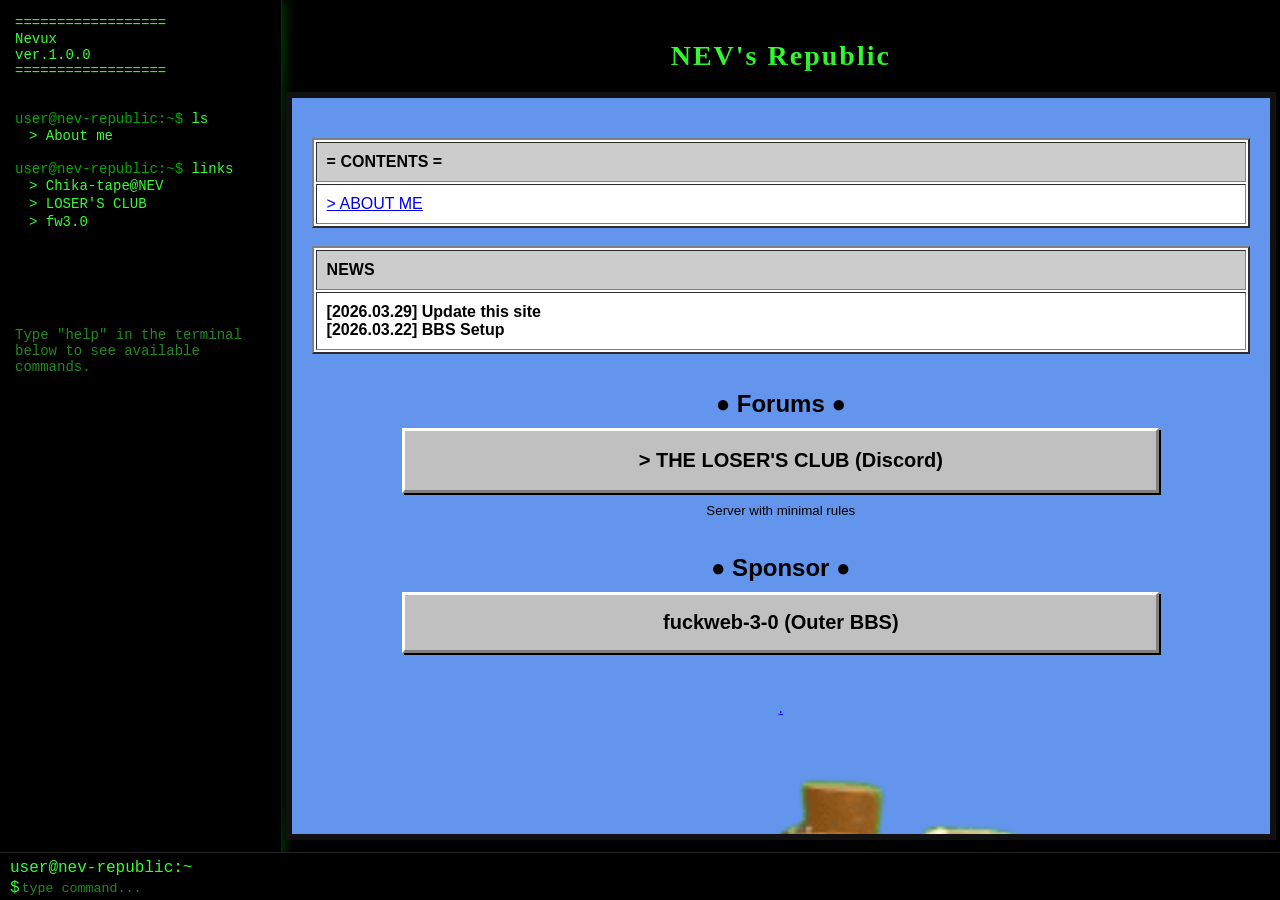
<file: index.html>
<!DOCTYPE html PUBLIC "-//W3C//DTD HTML 3.2//EN">
<html>
  <meta charset="UTF-8" />
  <meta name="viewport" content="width=device-width, initial-scale=1.0" />
  <head>
    <title>NEV's Republic</title>
    <link rel="icon" href="img/icon.png" type="image/x-icon" />
    <link rel="stylesheet" href="terminal.css" />
    <link rel="stylesheet" href="main.css" />

    <style>
      .content {
        background-color: cornflowerblue;
      }

      @media (max-width: 768px) {
        .banner-row {
          flex-direction: column;
          align-items: center;
        }
      }

      .banner-row {
        display: flex;
        gap: 20px;
        margin: 20px 0;
        justify-content: center;
      }

      .banner-box {
        width: 200px;
        text-align: center;
      }

      .banner {
        width: 200px;
        height: 40px;
        border: 2px solid #000;
        background: #222;
        display: block;

        position: relative;
        top: 0;
        left: 0;
        transition: all 0.05s linear;
      }

      .banner:hover {
        top: 1px;
        left: 1px;
      }

      .banner:active {
        top: 2px;
        left: 2px;
      }

      .banner img {
        width: 200px;
        height: 40px;
        display: block;
      }

      .banner-desc {
        font-size: 11px;
        color: #ccc;
        margin-top: 5px;
      }

      .retro-wrap {
        text-align: center;
        width: 100%;
      }

      .retro-button {
        display: block;
        width: 80%;
        margin: 10px auto;
        padding: 16px 0;
        font-size: 20px;
        font-weight: bold;
        text-decoration: none;
        color: black;
        background: #c0c0c0;
        border: 3px solid;
        border-color: #ffffff #808080 #808080 #ffffff;
        box-shadow: 2px 2px 0 #000;
        transition: all 0.05s ease;
        font-family: "MS PGothic", Arial, sans-serif;
      }

      .retro-button:hover {
        background: #dcdcdc;
      }

      .retro-button:active {
        border-color: #808080 #ffffff #ffffff #808080;
        box-shadow: 0 0 0 #000;
        transform: translate(2px, 2px);
      }

      .fire-container {
        position: relative;
        width: 100%;
      }

      .fire-spacer {
        width: 100%;
        display: block;
      }

      .fire-background {
        position: absolute;
        bottom: 0;
        left: 0;
        width: 100%;
        background-color: cornflowerblue;
      }

      .fire-gif {
        position: absolute;
        bottom: 0;
        left: 0;
        width: 100%;
      }

      .fire-text {
        position: absolute;
        width: 100%;
        text-align: center;
        bottom: 70%;
        font-size: 18px;
        font-weight: bold;
        color: red;
      }
    </style>
  </head>

  <body>
    <div class="mobile-header">
      =================================<br />
      Nevux ver.0.9.3-alpha<br />
      =================================
    </div>

    <div class="layout">
      <div class="sidebar">
        <div>
          ==================<br />
          Nevux <br />
          ver.1.0.0<br />
          ==================<br />
        </div>

        <br /><br />

        <div><span class="prompt">user@nev-republic:~$</span> ls</div>
        <div><a href="room_101.html">　> About me</a></div>

        <br />
        <div><span class="prompt">user@nev-republic:~$</span> links</div>
        <div>
          <a href="forum\index.php">　> Chika-tape@NEV</a>
          <br />
          <a href="https://discord.gg/QyPCNgbJ">　> LOSER'S CLUB</a>
          <br />
          <a href="http://fuckweb-3-0.duckdns.org/">　> fw3.0</a>
        </div>

        <br />
        <br />
        <br />
        <br />
        <br />

        <div id="terminal-guide">
          Type "help" in the terminal below to see available commands.
        </div>

        <div class="sidebar-footer">
          <div style="text-align: center">
            <small>2026 Released by nev</small><br />
            <small>- fw3.0 -</small>
          </div>
        </div>
      </div>

      <div class="main-area">
        <div class="main-inner">
          <div class="site-title">NEV's Republic</div>

          <div class="vhs-frame">
            <div class="vhs-content vhs-effect">
              <div class="content">
                <table
                  width="100%"
                  border="2"
                  cellpadding="10"
                  bgcolor="#FFFFFF"
                >
                  <tr bgcolor="#CCCCCC">
                    <td><b>= CONTENTS =</b></td>
                  </tr>
                  <tr>
                    <td>
                      <a href="about.html">> ABOUT ME</a>
                    </td>
                  </tr>
                </table>
                <br />
                <table
                  width="100%"
                  border="2"
                  cellpadding="10"
                  bgcolor="#FFFFFF"
                >
                  <tr bgcolor="#CCCCCC">
                    <td><b>NEWS</b></td>
                  </tr>
                  <tr>
                    <td>
                      <b>[2026.03.29] Update this site</b><br />
                      <b>[2026.03.22] BBS Setup</b>
                    </td>
                  </tr>
                </table>

                <br />
                <br />

                <div style="text-align: center">
                  <div style="text-align: center">
                    <font size="5">
                      <b>● Forums ●</b>
                    </font>
                  </div>

                  <!-- <a href="forum\index.php" class="retro-button">
                    　> 地下てーぷ＠NEV (my BBS)
                  </a>
                  <small>Anonymous message board, any topic is welcome</small> -->

                  <a href="https://discord.gg/QyPCNgbJ" class="retro-button">
                    　> THE LOSER'S CLUB (Discord)
                  </a>
                  <small>Server with minimal rules</small>
                </div>

                <br />
                <br />

                <div style="text-align: center">
                  <font size="5">
                    <b>● Sponsor ●</b>
                    <br />
                    <a
                      href="http://fuckweb-3-0.duckdns.org/"
                      class="retro-button"
                    >
                      fuckweb-3-0 (Outer BBS)
                    </a>
                  </font>
                </div>

                <br />
                <br />

                <div style="text-align: center">
                  <a href="ng\index.html"> . </a>
                </div>
              </div>

              <div class="fire-container">
                <img src="img/IMG_6013.png" class="fire-spacer" />
                <img src="img/IMG_6013.png" class="fire-background" />
                <div class="fire-text"></div>
                <img src="img/hellfire.gif" class="fire-gif" />
              </div>
            </div>
          </div>
        </div>
      </div>
    </div>

    <div class="terminal-footer">
      <div class="terminal-line">user@nev-republic:~</div>

      <div class="input-line">
        $
        <input
          type="text"
          class="terminal-input"
          id="cmd"
          placeholder="type command..."
        />
      </div>
    </div>

    <div class="mobile-footer">
      <span onclick="history.back()">[back]</span>
      <span onclick="location.href = 'index.html'">[home]</span>
      <span onclick="history.forward()">[next]</span>
    </div>

    <script src="terminal.js"></script>
  </body>
</html>
</file>
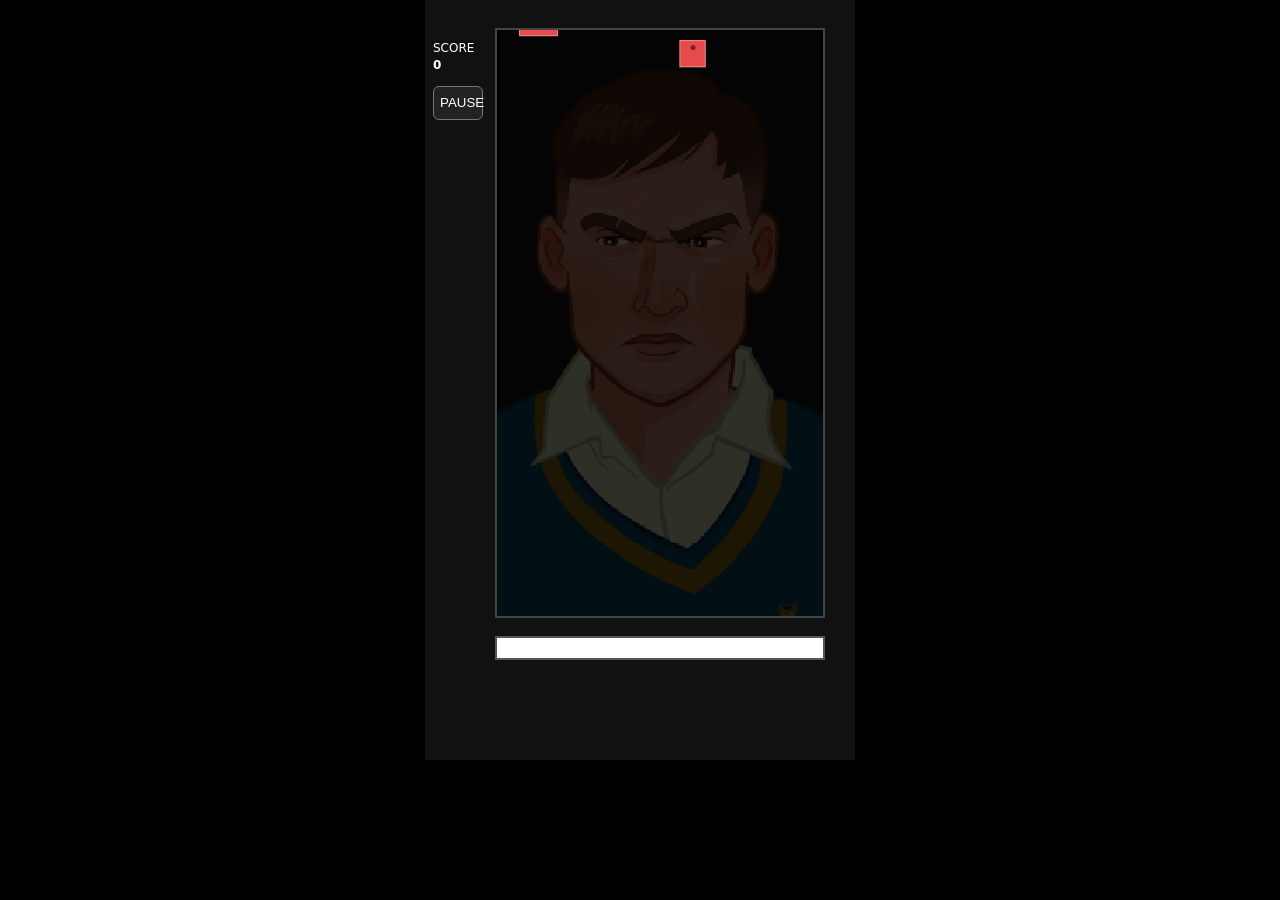
<file: ng/index.html>
<!doctype html>
<html lang="ja">
  <head>
    <meta charset="utf-8" />
    <meta
      name="viewport"
      content="width=device-width, initial-scale=1.0, user-scalable=no"
    />
    <title>Fuck Gary</title>
    <style>
      html,
      body {
        margin: 0;
        width: 100%;
        height: 100%;
        overflow: hidden;
        background: #000;
        font-family: system-ui, sans-serif;
        color: white;
        touch-action: none;
        user-select: none;
        -webkit-user-select: none;
        -webkit-user-drag: none;
      }

      #gameWrap {
        position: relative;
        width: 430px;
        height: 760px;
        margin: 0 auto;
        background: #111;
      }

      #hud {
        position: absolute;
        left: 8px;
        top: 40px;
        width: 54px;
        z-index: 5;
        font-size: 12px;
      }

      #score {
        margin-bottom: 12px;
        line-height: 1.4;
      }

      #pauseBtn {
        width: 50px;
        height: 34px;
        border: 1px solid #777;
        background: #222;
        color: white;
        border-radius: 6px;
      }

      #field {
        position: absolute;
        left: 70px;
        top: 28px;
        width: 330px;
        height: 590px;
        background: #151515;
        border: 2px solid #444;
        box-sizing: border-box;
        image-rendering: pixelated;
      }

      #hpBox {
        position: absolute;
        left: 70px;
        top: 636px;
        width: 330px;
        height: 24px;
        border: 2px solid #555;
        background: #222;
        box-sizing: border-box;
      }

      #hpBar {
        height: 100%;
        width: 100%;
        background: white;
      }

      #hint {
        position: absolute;
        left: 70px;
        top: 676px;
        width: 330px;
        font-size: 12px;
        color: #aaa;
        text-align: center;
      }

      #overlay {
        position: absolute;
        left: 0;
        top: 0;
        width: 100%;
        height: 100%;
        display: none;
        background: rgba(0, 0, 0, 0);
        z-index: 10;
        transition: background-color 1s ease;
      }

      #overlay.gameover {
        background: rgba(0, 0, 0, 0.7);
      }

      #overImg {
        position: absolute;
        left: 0;
        right: 0;
        bottom: 0;
        width: 100%;
        height: 90%;
        object-fit: contain;
        object-position: bottom;
        opacity: 0;
        filter: brightness(0.55);
        transition: opacity 1.2s ease 1.1s;
      }

      #overlay.gameover #overImg {
        opacity: 1;
      }

      #overlayText {
        position: absolute;
        top: 52%;
        left: 0;
        right: 0;
        text-align: center;
        color: #ff3030;
        font-size: 46px;
        font-weight: bold;
        letter-spacing: 2px;
        z-index: 2;
        opacity: 0;
        transition: opacity 0.9s ease 2.6s;
      }

      #overlay.gameover #overlayText {
        opacity: 0.8;
      }

      #restartBtn {
        position: absolute;
        top: 64%;
        left: 50%;
        transform: translateX(-50%);
        padding: 10px 32px;
        background: rgba(0, 0, 0, 0.139);
        color: #ff3030;
        font-family: system-ui, sans-serif;
        font-size: 18px;
        font-weight: bold;
        border: none;
        outline: none;
        box-shadow: none;
        -webkit-appearance: none;
        appearance: none;
        cursor: pointer;
        z-index: 2;
        opacity: 0;
        visibility: hidden;
        transition:
          opacity 0.9s ease 2.6s,
          visibility 0s linear 2.6s;
      }

      #restartBtn:hover {
        background: #ff3030;
        color: #fff;
      }

      #overlay.gameover #restartBtn {
        opacity: 1;
        visibility: visible;
      }

      #pauseOverlay {
        position: absolute;
        left: 0;
        top: 0;
        width: 100%;
        height: 100%;
        display: none;
        flex-direction: column;
        align-items: center;
        justify-content: center;
        gap: 14px;
        background: rgba(0, 0, 0, 0.55);
        z-index: 9;
      }

      #pauseOverlay.show {
        display: flex;
      }

      #pauseTitle {
        color: #fff;
        font-size: 38px;
        font-weight: bold;
        letter-spacing: 4px;
        margin-bottom: 14px;
      }

      .menuBtn {
        padding: 10px 36px;
        background: rgba(0, 0, 0, 0.35);
        color: #fff;
        font-family: system-ui, sans-serif;
        font-size: 16px;
        font-weight: bold;
        letter-spacing: 2px;
        border: 2px solid #fff;
        border-radius: 8px;
        cursor: pointer;
        outline: none;
        box-shadow: none;
        -webkit-appearance: none;
        appearance: none;
      }

      .menuBtn:hover {
        background: #fff;
        color: #000;
      }
    </style>
  </head>
  <body>
    <div id="gameWrap">
      <div id="hud">
        <div id="score">SCORE<br /><b>0</b></div>
        <button id="pauseBtn">PAUSE</button>
      </div>

      <canvas id="field" width="330" height="590"></canvas>

      <div id="hpBox">
        <div id="hpBar"></div>
      </div>

      <div id="hint"></div>

      <div id="overlay">
        <img id="overImg" alt="" />
        <div id="overlayText">GAME OVER</div>
        <button id="restartBtn">RESTART</button>
      </div>

      <div id="pauseOverlay">
        <div id="pauseTitle">PAUSE</div>
        <button id="resumeBtn" class="menuBtn">RESUME</button>
        <button id="pauseRestartBtn" class="menuBtn">RESTART</button>
      </div>
    </div>

    <script>
      (() => {
        "use strict";

        const canvas = document.getElementById("field");
        const ctx = canvas.getContext("2d");
        const scoreEl = document.querySelector("#score b");
        const hpBar = document.getElementById("hpBar");
        const pauseBtn = document.getElementById("pauseBtn");
        const overlay = document.getElementById("overlay");
        const overImg = document.getElementById("overImg");
        const pauseOverlay = document.getElementById("pauseOverlay");

        let gameOverTime = 0;
        const gameOverBgFadeDuration = 1500;

        function showGameOver() {
          let imgKey = "normal";
          if (score < 3000) imgKey = "sad";
          else if (score >= 6000) imgKey = "glad";

          const srcMap = {
            normal: "nomal_back.png",
            glad: "glad_back.png",
            sad: "sad_back.png",
          };
          overImg.src = srcMap[imgKey];

          gameOverTime = performance.now();
          overlay.style.display = "flex";
          void overlay.offsetWidth;
          overlay.classList.add("gameover");
        }

        function hideGameOver() {
          overlay.classList.remove("gameover");
          overlay.style.display = "none";
        }

        function showPause() {
          paused = true;
          pauseBtn.textContent = "PLAY";
          pauseOverlay.classList.add("show");
        }

        function hidePause() {
          paused = false;
          pauseBtn.textContent = "PAUSE";
          pauseOverlay.classList.remove("show");
        }

        const W = canvas.width;
        const H = canvas.height;

        let score = 0;
        let hp = 100;
        let paused = false;
        let gameOver = false;

        let balls = [];
        let blocks = [];
        let particles = [];

        let pointerDown = false;
        let chargeStart = 0;
        let chargeX = W / 2;

        let spawnTimer = 0;
        let lastTime = performance.now();

        const gravity = 720;

        const blockSizeMin = 22;
        const blockSizeMax = 46;
        const blockTypes = [
          { color: "#e64b4b" },
          { color: "#4be676" },
          { color: "#4b8fe6" },
        ];

        const bgImages = {
          normal: new Image(),
          glad: new Image(),
          sad: new Image(),
        };
        bgImages.normal.src = "nomal_back.png";
        bgImages.glad.src = "glad_back.png";
        bgImages.sad.src = "sad_back.png";

        let bgState = "normal";
        let bgEventTime = 0;
        let lastScoreTime = -Infinity;
        const bgRevertSeconds = 10;
        const scoreChainWindow = 1.5;
        const bgOverlayAlpha = 0.80;

        function drawCover(img, x, y, w, h) {
          const iw = img.naturalWidth;
          const ih = img.naturalHeight;
          if (!iw || !ih) return false;
          const scale = Math.max(w / iw, h / ih);
          const dw = iw * scale;
          const dh = ih * scale;
          const dx = x + (w - dw) / 2;
          const dy = y + (h - dh) / 2;
          ctx.drawImage(img, dx, dy, dw, dh);
          return true;
        }

        function onScoreEvent() {
          const nowSec = performance.now() / 1000;
          if (nowSec - lastScoreTime < scoreChainWindow) {
            bgState = "glad";
          }
          lastScoreTime = nowSec;
          bgEventTime = nowSec;

          hp = Math.min(100, hp + 10);
          updateUi();
        }

        function resetGame() {
          score = 0;
          hp = 100;
          paused = false;
          gameOver = false;
          balls = [];
          blocks = [];
          particles = [];
          spawnTimer = 0;
          bgState = "normal";
          bgEventTime = performance.now() / 1000;
          lastScoreTime = -Infinity;
          hideGameOver();
          hidePause();
          updateUi();
        }

        function updateUi() {
          scoreEl.textContent = score;
          hpBar.style.width = Math.max(0, hp) + "%";
        }

        function getPointerX(e) {
          const rect = canvas.getBoundingClientRect();
          const clientX = e.touches ? e.touches[0].clientX : e.clientX;
          return Math.max(0, Math.min(W, clientX - rect.left));
        }

        function spawnBall(power) {
          balls.push({
            x: chargeX,
            y: H - 18,
            r: 9,
            vx: (chargeX - W / 2) * 0.85,
            vy: -power,
            alive: true,
          });
        }

        function spawnBlock() {
          const type = Math.floor(Math.random() * blockTypes.length);
          const size =
            blockSizeMin + Math.random() * (blockSizeMax - blockSizeMin);
          const shape = Math.random() < 0.5 ? "square" : "triangle";
          blocks.push({
            x: 8 + Math.random() * (W - size - 16),
            y: -size,
            w: size,
            h: size,
            vx: 0,
            vy: 24 + Math.random() * 20,
            angle: 0,
            av: 0,
            shape,
            type,
            state: "fall",
            landedTime: 0,
            blackTime: 0,
            activated: false,
            glow: 0,
            alive: true,
          });
        }

        function rectCircleHit(b, c) {
          const cx = Math.max(b.x, Math.min(c.x, b.x + b.w));
          const cy = Math.max(b.y, Math.min(c.y, b.y + b.h));
          const dx = c.x - cx;
          const dy = c.y - cy;
          return dx * dx + dy * dy <= c.r * c.r;
        }

        function areAdjacent(a, b) {
          if (a.type !== b.type) return false;
          if (a.state === "black" || b.state === "black") return false;
          if (!a.activated && !b.activated) return false;

          const ax = a.x + a.w / 2;
          const ay = a.y + a.h / 2;
          const bx = b.x + b.w / 2;
          const by = b.y + b.h / 2;

          const dx = Math.abs(ax - bx);
          const dy = Math.abs(ay - by);

          const thx = (a.w + b.w) / 2 + 4;
          const thy = (a.h + b.h) / 2 + 4;
          return dx < thx && dy < thy;
        }

        function popBlock(b) {
          b.alive = false;
          score += 100;

          for (let i = 0; i < 10; i++) {
            particles.push({
              x: b.x + b.w / 2,
              y: b.y + b.h / 2,
              vx: (Math.random() - 0.5) * 160,
              vy: (Math.random() - 0.5) * 160,
              life: 0.45,
              color: blockTypes[b.type].color,
            });
          }
        }

        function tryLanding(block) {
          if (block.state === "fall" || block.state === "physics") {
            block.state = "landed";
            block.landedTime = 0;
            block.vx = 0;
            block.vy = 0;
            block.av = 0;
            block.angle = 0;
          }
        }

        const corruptGraceSeconds = 2.0;

        function corruptBlock(block) {
          if (block.state === "black" || block.state === "corrupting") return;
          block.state = "corrupting";
          block.corruptingTime = 0;
          block.vx = 0;
          block.vy = 0;
          block.av = 0;
          block.angle = 0;
        }

        function handleCollisionVelocity(block, pushX, pushY) {
          if (pushY < 0 && block.vy > 0) {
            block.vy = 0;
            block.vx *= 0.5;
            tryLanding(block);
          } else if (pushY > 0 && block.vy < 0) {
            block.vy = -block.vy * 0.3;
          }
          if (pushX !== 0 && Math.sign(block.vx) === -Math.sign(pushX)) {
            block.vx = -block.vx * 0.3;
          }
        }

        function resolveBlockCollisions() {
          for (let iter = 0; iter < 3; iter++) {
            for (let i = 0; i < blocks.length; i++) {
              for (let j = i + 1; j < blocks.length; j++) {
                const a = blocks[i];
                const b = blocks[j];
                if (!a.alive || !b.alive) continue;

                const overlapX =
                  Math.min(a.x + a.w, b.x + b.w) - Math.max(a.x, b.x);
                const overlapY =
                  Math.min(a.y + a.h, b.y + b.h) - Math.max(a.y, b.y);

                if (overlapX > 0 && overlapY > 0) {
                  const aFixed =
                    a.state === "landed" ||
                    a.state === "black" ||
                    a.state === "corrupting";
                  const bFixed =
                    b.state === "landed" ||
                    b.state === "black" ||
                    b.state === "corrupting";

                  if (!(aFixed && bFixed)) {
                    const aCx = a.x + a.w / 2;
                    const bCx = b.x + b.w / 2;
                    const aCy = a.y + a.h / 2;
                    const bCy = b.y + b.h / 2;

                    let pushXa = 0,
                      pushYa = 0;
                    if (overlapX < overlapY) {
                      pushXa = aCx < bCx ? -overlapX : overlapX;
                    } else {
                      pushYa = aCy < bCy ? -overlapY : overlapY;
                    }

                    if (aFixed) {
                      b.x -= pushXa;
                      b.y -= pushYa;
                      handleCollisionVelocity(b, -pushXa, -pushYa);
                    } else if (bFixed) {
                      a.x += pushXa;
                      a.y += pushYa;
                      handleCollisionVelocity(a, pushXa, pushYa);
                    } else {
                      a.x += pushXa * 0.5;
                      a.y += pushYa * 0.5;
                      b.x -= pushXa * 0.5;
                      b.y -= pushYa * 0.5;
                    }
                  }
                }

                const gapX = Math.max(b.x - (a.x + a.w), a.x - (b.x + b.w), 0);
                const gapY = Math.max(b.y - (a.y + a.h), a.y - (b.y + b.h), 0);
                if (gapX < 2 && gapY < 2) {
                  if (a.state === "black" && b.state !== "black")
                    corruptBlock(b);
                  else if (b.state === "black" && a.state !== "black")
                    corruptBlock(a);
                }
              }
            }
          }
        }

        function damageHp(amount) {
          hp -= amount;
          if (hp <= 0) {
            hp = 0;
            gameOver = true;
            showGameOver();
          }
          bgState = "sad";
          bgEventTime = performance.now() / 1000;
          updateUi();
        }

        function update(dt) {
          if (paused || gameOver) return;

          if (bgState !== "normal") {
            const nowSec = performance.now() / 1000;
            if (nowSec - bgEventTime > bgRevertSeconds) {
              bgState = "normal";
            }
          }

          spawnTimer -= dt;
          if (spawnTimer <= 0) {
            spawnBlock();
            spawnTimer = 0.85 + Math.random() * 0.6;
          }

          for (const ball of balls) {
            ball.vy += gravity * dt;
            ball.x += ball.vx * dt;
            ball.y += ball.vy * dt;

            if (ball.x < ball.r) {
              ball.x = ball.r;
              ball.vx *= -0.55;
            }

            if (ball.x > W - ball.r) {
              ball.x = W - ball.r;
              ball.vx *= -0.55;
            }

            if (ball.y > H + 40) ball.alive = false;
          }

          for (const block of blocks) {
            if (block.glow > 0) block.glow = Math.max(0, block.glow - dt * 0.8);

            if (block.state === "fall") {
              block.y += block.vy * dt;

              if (block.y + block.h >= H - 8) {
                block.y = H - 8 - block.h;
                block.state = "landed";
                block.landedTime = 0;
                block.vx = 0;
                block.vy = 0;
              }
            } else if (block.state === "physics") {
              block.vy += gravity * dt;
              block.x += block.vx * dt;
              block.y += block.vy * dt;
              block.angle += block.av * dt;
              block.av *= Math.max(0, 1 - dt * 0.5);

              if (block.x < 0) {
                block.x = 0;
                block.vx = -block.vx * 0.7;
                block.av *= -0.6;
              }
              if (block.x + block.w > W) {
                block.x = W - block.w;
                block.vx = -block.vx * 0.7;
                block.av *= -0.6;
              }

              if (block.y + block.h >= H - 8) {
                block.y = H - 8 - block.h;
                block.vy = -block.vy * 0.4;
                block.vx *= 0.78;
                block.av *= 0.6;

                if (Math.abs(block.vy) < 40 && Math.abs(block.vx) < 18) {
                  block.vx = 0;
                  block.vy = 0;
                  block.av = 0;
                  block.angle = 0;
                  block.state = "landed";
                  block.landedTime = 0;
                }
              }
            } else if (block.state === "landed") {
              block.landedTime += dt;
              if (block.landedTime > 2.2) {
                block.state = "black";
                damageHp(12);
              }
            } else if (block.state === "corrupting") {
              block.corruptingTime = (block.corruptingTime || 0) + dt;
              if (block.corruptingTime > corruptGraceSeconds) {
                block.state = "black";
                damageHp(4);
              }
            }
          }

          resolveBlockCollisions();

          for (const ball of balls) {
            for (const block of blocks) {
              if (!ball.alive || !block.alive) continue;
              if (block.state === "black") continue;

              if (rectCircleHit(block, ball)) {
                const bcx = block.x + block.w / 2;
                const bcy = block.y + block.h / 2;
                let nx = ball.x - bcx;
                let ny = ball.y - bcy;
                const len = Math.hypot(nx, ny) || 1;
                nx /= len;
                ny /= len;

                const incomingSpeed = Math.hypot(ball.vx, ball.vy);
                const hitFromBelow = ny > 0.3;

                const rx = ball.x - bcx;
                const ry = ball.y - bcy;

                const vDot = ball.vx * nx + ball.vy * ny;
                if (vDot < 0) {
                  ball.vx -= 2 * vDot * nx;
                  ball.vy -= 2 * vDot * ny;
                }
                ball.vx *= 0.78;
                ball.vy *= 0.78;

                const impulse = Math.max(220, incomingSpeed * 0.55);
                const Fx = -nx * impulse;
                const Fy = -ny * impulse;
                block.vx += Fx;
                block.vy += Fy;

                if (hitFromBelow) {
                  const lift = 260 + incomingSpeed * 0.15;
                  if (block.vy > -lift) block.vy = -lift;
                  block.vx += (Math.random() - 0.5) * 80;
                }

                const moi = (block.w * block.w + block.h * block.h) * 0.04;
                block.av += (rx * Fy - ry * Fx) / moi;
                block.av += (Math.random() - 0.5) * 12;

                block.activated = true;
                block.glow = 1;
                block.state = "physics";
                block.landedTime = 0;
              }
            }
          }

          for (let i = 0; i < blocks.length; i++) {
            for (let j = i + 1; j < blocks.length; j++) {
              const a = blocks[i];
              const b = blocks[j];
              if (!a.alive || !b.alive) continue;

              if (areAdjacent(a, b)) {
                popBlock(a);
                popBlock(b);
                onScoreEvent();
              }
            }
          }

          for (const p of particles) {
            p.life -= dt;
            p.x += p.vx * dt;
            p.y += p.vy * dt;
          }

          balls = balls.filter((b) => b.alive);
          blocks = blocks.filter((b) => b.alive);
          particles = particles.filter((p) => p.life > 0);

          updateUi();
        }

        function draw() {
          ctx.clearRect(0, 0, W, H);

          let bgFade = 1;
          if (gameOver) {
            bgFade = Math.max(
              0,
              1 - (performance.now() - gameOverTime) / gameOverBgFadeDuration,
            );
          }

          const bgImg = bgImages[bgState];
          if (bgImg && bgImg.complete && bgFade > 0) {
            ctx.globalAlpha = bgFade;
            drawCover(bgImg, 0, 0, W, H);
            ctx.globalAlpha = 1;
          } else if (!bgImg || !bgImg.complete) {
            ctx.fillStyle = "#151515";
            ctx.fillRect(0, 0, W, H);
          }

          ctx.fillStyle = "rgba(0,0,0," + bgOverlayAlpha * bgFade + ")";
          ctx.fillRect(0, 0, W, H);

          for (const block of blocks) {
            const fill =
              block.state === "black"
                ? "#030303"
                : blockTypes[block.type].color;
            const hw = block.w / 2;
            const hh = block.h / 2;

            ctx.save();
            ctx.translate(block.x + hw, block.y + hh);
            if (block.angle) ctx.rotate(block.angle);

            if (block.activated && block.state !== "black") {
              ctx.shadowBlur = 10 + block.glow * 14;
              ctx.shadowColor = blockTypes[block.type].color;
            }

            ctx.fillStyle = fill;

            if (block.shape === "triangle") {
              ctx.beginPath();
              ctx.moveTo(0, -hh);
              ctx.lineTo(hw, hh);
              ctx.lineTo(-hw, hh);
              ctx.closePath();
              ctx.fill();
            } else {
              ctx.fillRect(-hw, -hh, block.w, block.h);
            }

            if (block.state === "corrupting") {
              const t = Math.min(
                1,
                (block.corruptingTime || 0) / corruptGraceSeconds,
              );
              ctx.fillStyle = "rgba(0,0,0," + (0.15 + t * 0.7) + ")";
              if (block.shape === "triangle") {
                ctx.beginPath();
                ctx.moveTo(0, -hh);
                ctx.lineTo(hw, hh);
                ctx.lineTo(-hw, hh);
                ctx.closePath();
                ctx.fill();
              } else {
                ctx.fillRect(-hw, -hh, block.w, block.h);
              }
            }

            ctx.shadowBlur = 0;

            if (block.activated && block.state !== "black") {
              ctx.strokeStyle = `rgba(255,255,255,${0.7 + block.glow * 0.3})`;
              ctx.lineWidth = 2;
            } else {
              ctx.strokeStyle = "rgba(255,255,255,.35)";
              ctx.lineWidth = 1;
            }

            if (block.shape === "triangle") {
              ctx.beginPath();
              ctx.moveTo(0, -hh);
              ctx.lineTo(hw, hh);
              ctx.lineTo(-hw, hh);
              ctx.closePath();
              ctx.stroke();
            } else {
              ctx.strokeRect(-hw + 0.5, -hh + 0.5, block.w - 1, block.h - 1);
            }

            if (block.state !== "black") {
              ctx.fillStyle = "rgba(0,0,0,0.5)";
              ctx.beginPath();
              ctx.arc(0, -hh * 0.45, 2.5, 0, Math.PI * 2);
              ctx.fill();
            }

            ctx.restore();
          }

          for (const ball of balls) {
            ctx.beginPath();
            ctx.arc(ball.x, ball.y, ball.r, 0, Math.PI * 2);
            ctx.fillStyle = "#fff";
            ctx.fill();

            ctx.strokeStyle = "#aaa";
            ctx.stroke();
          }

          for (const p of particles) {
            ctx.globalAlpha = Math.max(0, p.life / 0.45);
            ctx.fillStyle = p.color;
            ctx.fillRect(p.x, p.y, 4, 4);
            ctx.globalAlpha = 1;
          }

          if (pointerDown && !paused && !gameOver) {
            const charge = Math.min(
              1,
              (performance.now() - chargeStart) / 1200,
            );
            const power = 220 + charge * 780;

            ctx.strokeStyle = "#fff";
            ctx.lineWidth = 3;
            ctx.beginPath();
            ctx.moveTo(chargeX, H - 16);
            ctx.lineTo(chargeX, H - 16 - charge * 80);
            ctx.stroke();

            ctx.fillStyle = "#fff";
            ctx.fillRect(chargeX - 20, H - 42, 40 * charge, 5);

            ctx.font = "0px system-ui";
            ctx.fillText("POWER " + Math.floor(power), chargeX - 28, H - 52);
          }
        }

        function loop(now) {
          const dt = Math.min(0.033, (now - lastTime) / 1000);
          lastTime = now;

          update(dt);
          draw();

          requestAnimationFrame(loop);
        }

        canvas.addEventListener("pointerdown", (e) => {
          e.preventDefault();

          if (gameOver) {
            resetGame();
            return;
          }

          pointerDown = true;
          chargeStart = performance.now();
          chargeX = getPointerX(e);
        });

        canvas.addEventListener("pointermove", (e) => {
          if (!pointerDown) return;
          e.preventDefault();
          chargeX = getPointerX(e);
        });

        window.addEventListener("pointerup", (e) => {
          if (!pointerDown) return;
          pointerDown = false;

          if (paused || gameOver) return;

          const charge = Math.min(1, (performance.now() - chargeStart) / 1200);
          const power = 220 + charge * 780;
          spawnBall(power);
        });

        pauseBtn.addEventListener("click", () => {
          if (gameOver) return;
          if (paused) hidePause();
          else showPause();
        });

        const restartBtn = document.getElementById("restartBtn");
        restartBtn.addEventListener("click", (e) => {
          e.stopPropagation();
          resetGame();
        });

        document.getElementById("resumeBtn").addEventListener("click", (e) => {
          e.stopPropagation();
          hidePause();
        });

        document
          .getElementById("pauseRestartBtn")
          .addEventListener("click", (e) => {
            e.stopPropagation();
            resetGame();
          });

        resetGame();
        requestAnimationFrame(loop);
      })();
    </script>
  </body>
</html>
</file>
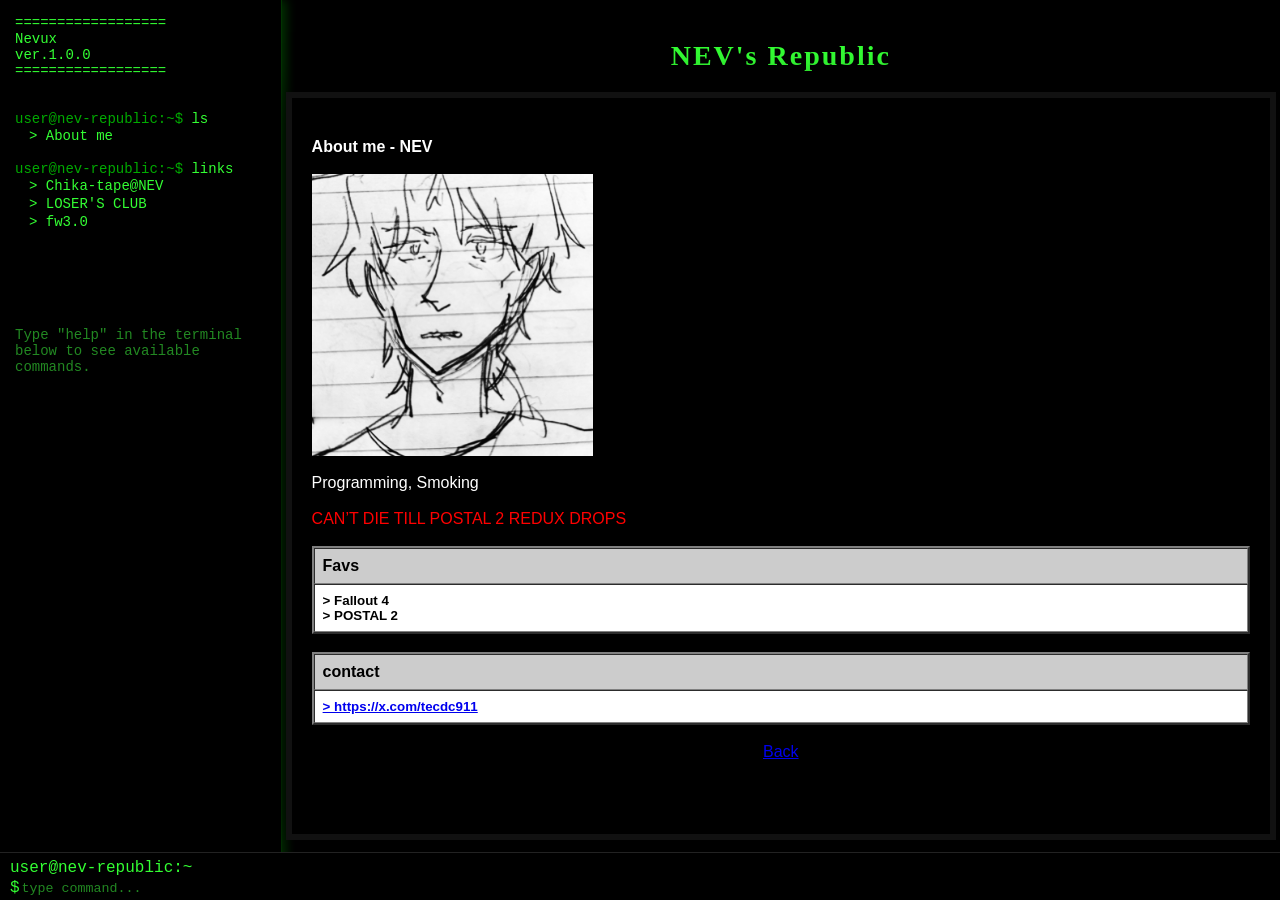
<file: about.html>
<!DOCTYPE html PUBLIC "-//W3C//DTD HTML 3.2//EN">
<html>
  <meta charset="UTF-8" />
  <meta name="viewport" content="width=device-width, initial-scale=1.0" />
  <head>
    <title>NEV's Republic</title>
    <link rel="icon" href="img/icon.png" type="image/x-icon" />
    <link rel="stylesheet" href="terminal.css" />
    <link rel="stylesheet" href="main.css" />

    <style></style>
  </head>

  <body>
    <div class="mobile-header">
      =================================<br />
      Nevux ver.0.9.3-alpha<br />
      =================================
    </div>

    <div class="layout">
      <div class="sidebar">
        <div>
          ==================<br />
          Nevux <br />
          ver.1.0.0<br />
          ==================<br />
        </div>

        <br /><br />

        <div><span class="prompt">user@nev-republic:~$</span> ls</div>
        <div><a href="room_101.html">　> About me</a></div>

        <br />
        <div><span class="prompt">user@nev-republic:~$</span> links</div>
        <div>
          <a href="forum\index.php">　> Chika-tape@NEV</a>
          <br />
          <a href="https://discord.gg/QyPCNgbJ">　> LOSER'S CLUB</a>
          <br />
          <a href="http://fuckweb-3-0.duckdns.org/">　> fw3.0</a>
        </div>

        <br />
        <br />
        <br />
        <br />
        <br />

        <div id="terminal-guide">
          Type "help" in the terminal below to see available commands.
        </div>

        <div class="sidebar-footer">
          <div style="text-align: center">
            <small>2026 Released by nev</small><br />
            <small>- fw3.0 -</small>
          </div>
        </div>
      </div>

      <div class="main-area">
        <div class="main-inner">
          <div class="site-title">NEV's Republic</div>

          <div class="vhs-frame">
            <div class="vhs-content vhs-effect">
              <div class="content">
                <font color="white">
                  <b>About me - NEV</b>
                </font>
                <br /><br />

                <img src="IMG_4895.jpg" width="30%" />

                <br /><br />
                <font color="white"> Programming, Smoking</font>
                <br />
                <br />
                <font color="red"> CAN’T DIE TILL POSTAL 2 REDUX DROPS </font>
                <br />
                <br />

                <table
                  width="100%"
                  border="2"
                  cellpadding="8"
                  cellspacing="0"
                  bgcolor="#FFFFFF"
                >
                  <tr bgcolor="#CCCCCC">
                    <td>
                      <b>Favs</b>
                    </td>
                  </tr>
                  <tr>
                    <td>
                      <small>
                        <b>
                          > Fallout 4<br />
                          > POSTAL 2
                        </b>
                      </small>
                    </td>
                  </tr>
                </table>
                <br />
                <table
                  width="100%"
                  border="2"
                  cellpadding="8"
                  cellspacing="0"
                  bgcolor="#FFFFFF"
                >
                  <tr bgcolor="#CCCCCC">
                    <td>
                      <b>contact</b>
                    </td>
                  </tr>
                  <tr>
                    <td>
                      <b>
                        <a href="https://x.com/tecdc911" target="_blank">
                          <small> > https://x.com/tecdc911</small>
                        </a>
                      </b>
                    </td>
                  </tr>
                </table>
                <br />
                <div style="text-align: center">
                  <a href="index.html">Back</a>
                  <br />
                  <br />
                </div>
              </div>
            </div>
          </div>
        </div>
      </div>
    </div>

    <div class="terminal-footer">
      <div class="terminal-line">user@nev-republic:~</div>

      <div class="input-line">
        $
        <input
          type="text"
          class="terminal-input"
          id="cmd"
          placeholder="type command..."
        />
      </div>
    </div>

    <div class="mobile-footer">
      <span onclick="history.back()">[back]</span>
      <span onclick="location.href = 'index.html'">[home]</span>
      <span onclick="history.forward()">[next]</span>
    </div>

    <script src="terminal.js"></script>
  </body>
</html>
</file>
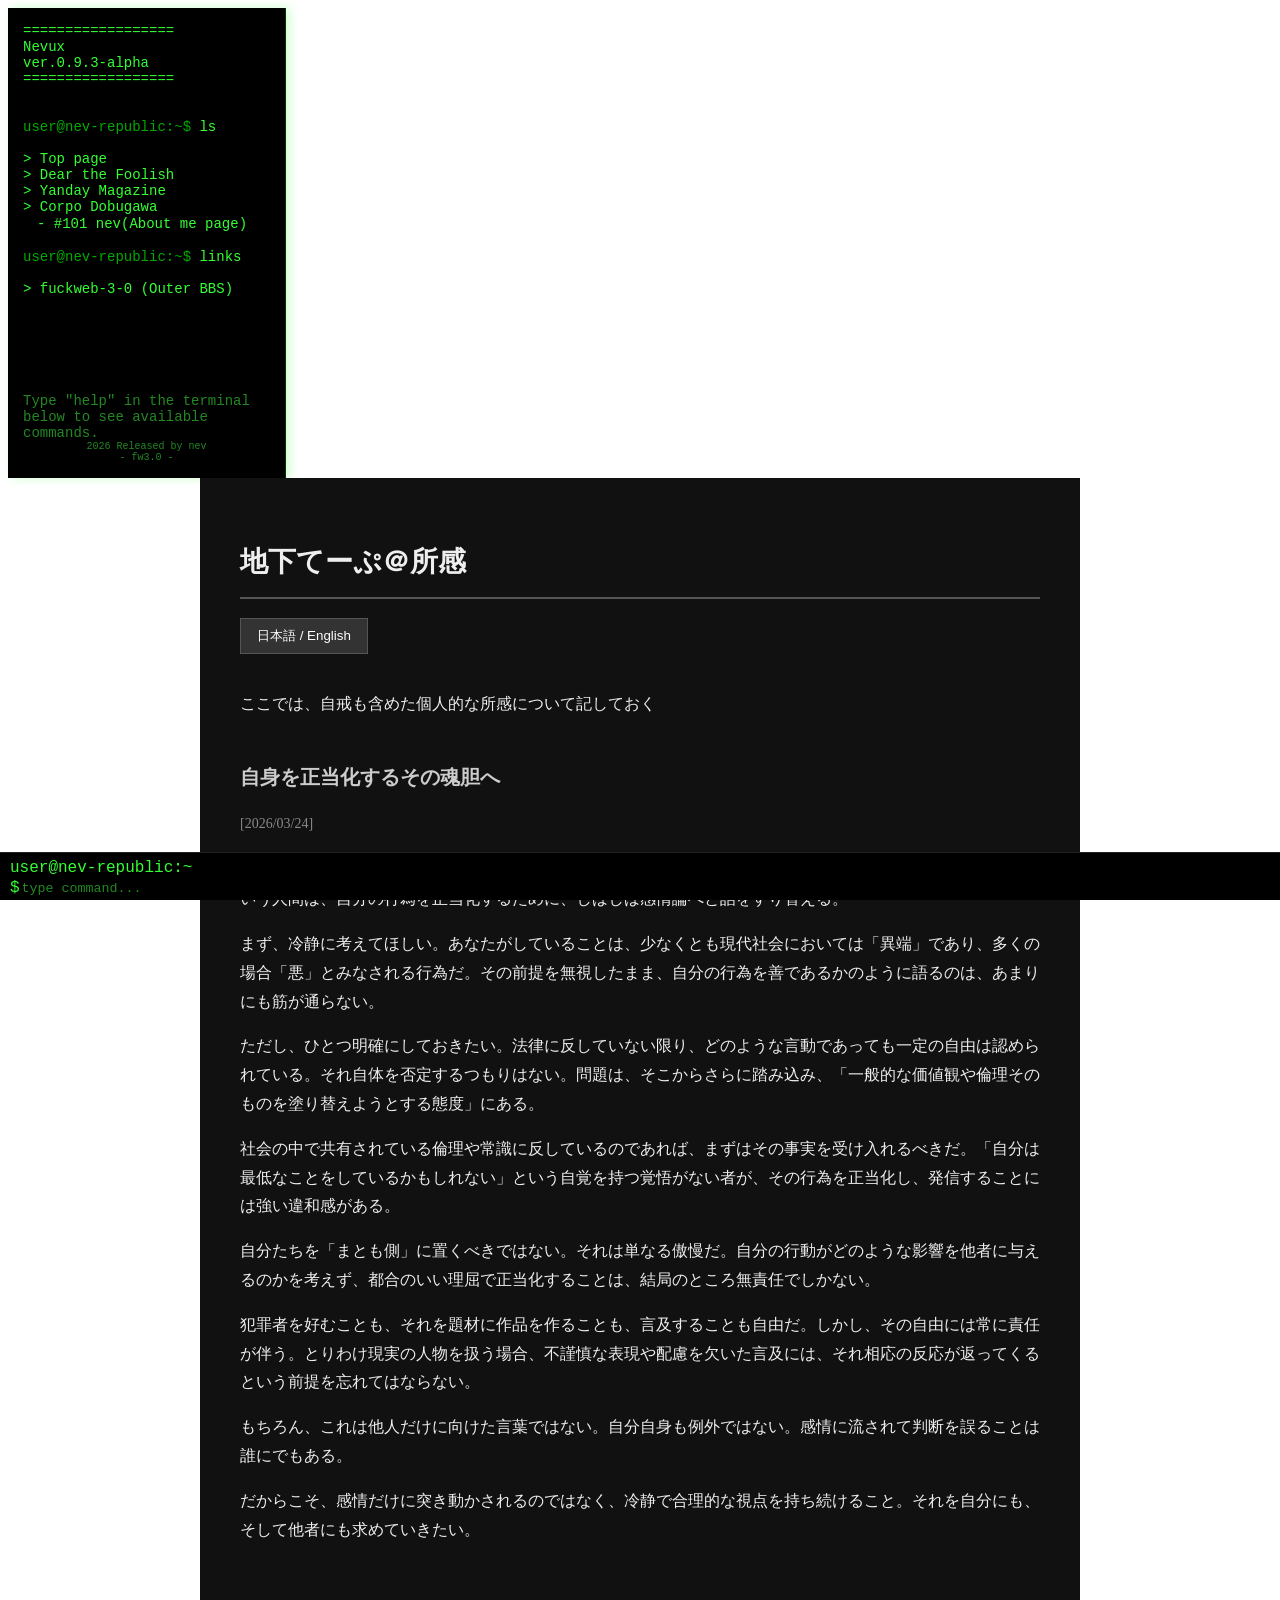
<file: b-tape.html>
<!DOCTYPE html PUBLIC "-//W3C//DTD HTML 3.2//EN">
<html>
  <meta charset="UTF-8" />
  <meta name="viewport" content="width=device-width, initial-scale=1.0"
  <head>
    <title>NEV's Republic | 地下てーぷ＠所感</title>
    <link rel="icon" href="end-cig.png" type="image/x-icon" />
    <link rel="stylesheet" href="terminal.css" />
      <style>
.content {
      background: #111;
    color: #eee;
    line-height: 1.8;
    max-width: 800px;
    padding: 40px;
    margin: 0 auto;
}

h1 {
    font-size: 28px;
    border-bottom: 2px solid #555;
    padding-bottom: 10px;
}

h2 {
    font-size: 20px;
    margin-top: 40px;
    color: #ccc;
}

.date {
    font-size: 14px;
    color: #888;
    margin-bottom: 20px;
}

p {
    margin: 16px 0;
}

button {
    background: #333;
    color: #fff;
    border: 1px solid #555;
    padding: 8px 16px;
    cursor: pointer;
    margin-bottom: 20px;
}

button:hover {
    background: #555;
}
</style>
  </head>

  <body>
    <div class="mobile-header">
      =================================<br />
      Nevux ver.0.9.3-alpha<br />
      =================================
    </div>

    <div class="layout">
      <div class="sidebar">
        <div>
          ==================<br />
          Nevux <br />
          ver.0.9.3-alpha<br />
          ==================<br />
        </div>

        <br /><br />

        <div><span class="prompt">user@nev-republic:~$</span> ls</div>
        <br />

        <div>> <a href="index.html">Top page</a></div>
        <div>> <a href="fools.html">Dear the Foolish</a></div>
        <div>> <a href="comic.html">Yanday Magazine</a></div>
        <div>
          > Corpo Dobugawa<br />
          <a href="room_101.html">　- #101 nev(About me page)</a>
        </div>

        <br />
        <div><span class="prompt">user@nev-republic:~$</span> links</div>
        <br />
        <div>
          >
          <a href="http://fuckweb-3-0.duckdns.org/">fuckweb-3-0 (Outer BBS)</a>
        </div>

        <br />
        <br />
        <br />
        <br />
        <br />

        <div id="terminal-guide">
          Type "help" in the terminal below to see available commands.
        </div>

        <div class="sidebar-footer">
          <div style="text-align: center">
            <small>2026 Released by nev</small><br />
            <small>- fw3.0 -</small>
          </div>
        </div>
      </div>

      <div class="main-area">
        <div class="main-inner">
          <div class="vhs-frame">
            <div class="vhs-content vhs-effect">
<div class="content">

<h1>地下てーぷ＠所感</h1>
<button onclick="toggleLang()">日本語 / English</button>

<!-- 日本語 -->
<div id="jp">
<p>ここでは、自戒も含めた個人的な所感について記しておく</p>

  <h2>自身を正当化するその魂胆へ</h2>
<div class="date">[2026/03/24]</div>

<p>多くの場合、問題なのは「悪、もしくはグレーな行為をしておきながら、それを悪だと認めない態度」だ。そういう人間は、自分の行為を正当化するために、しばしば感情論へと話をすり替える。</p>

<p>まず、冷静に考えてほしい。あなたがしていることは、少なくとも現代社会においては「異端」であり、多くの場合「悪」とみなされる行為だ。その前提を無視したまま、自分の行為を善であるかのように語るのは、あまりにも筋が通らない。</p>

<p>ただし、ひとつ明確にしておきたい。法律に反していない限り、どのような言動であっても一定の自由は認められている。それ自体を否定するつもりはない。問題は、そこからさらに踏み込み、「一般的な価値観や倫理そのものを塗り替えようとする態度」にある。</p>

<p>社会の中で共有されている倫理や常識に反しているのであれば、まずはその事実を受け入れるべきだ。「自分は最低なことをしているかもしれない」という自覚を持つ覚悟がない者が、その行為を正当化し、発信することには強い違和感がある。</p>

<p>自分たちを「まとも側」に置くべきではない。それは単なる傲慢だ。自分の行動がどのような影響を他者に与えるのかを考えず、都合のいい理屈で正当化することは、結局のところ無責任でしかない。</p>

<p>犯罪者を好むことも、それを題材に作品を作ることも、言及することも自由だ。しかし、その自由には常に責任が伴う。とりわけ現実の人物を扱う場合、不謹慎な表現や配慮を欠いた言及には、それ相応の反応が返ってくるという前提を忘れてはならない。</p>

<p>もちろん、これは他人だけに向けた言葉ではない。自分自身も例外ではない。感情に流されて判断を誤ることは誰にでもある。</p>

<p>だからこそ、感情だけに突き動かされるのではなく、冷静で合理的な視点を持ち続けること。それを自分にも、そして他者にも求めていきたい。</p>

</div>

<!-- 英語 -->
<div id="en" style="display:none;">
<p>This section contains my personal reflections, including those intended as a form of self-admonition</p>

  <h2>On the Intent to Justify Oneself</h2>
<div class="date">[2026/03/24]</div>

<p>In many cases, the real issue lies in the attitude of refusing to acknowledge wrongdoing, even when one is clearly engaging in actions that are wrong or morally gray. Such individuals often shift the discussion toward emotional arguments in order to justify themselves.</p>

<p>First, think calmly. What you are doing is, at the very least in modern society, considered deviant, and in many cases, wrong. To ignore that and speak as if your actions are good is fundamentally inconsistent.</p>

<p>That said, as long as something does not violate the law, a certain degree of freedom is permitted. I do not deny that. The issue arises when one attempts to overwrite shared values and ethics.</p>

<p>If your actions go against social norms, you should first accept that reality. Without the awareness that “I may be doing something despicable,” justifying and broadcasting such behavior is deeply questionable.</p>

<p>You should not place yourself among the “normal.” That is arrogance. Acting without considering your impact on others and justifying it with convenient logic is ultimately irresponsible.</p>

<p>You are free to admire criminals, create works about them, or speak about them. However, that freedom comes with responsibility. When dealing with real people, inappropriate expressions will provoke corresponding reactions.</p>

<p>This is not directed only at others. I am not an exception. Anyone can be driven by emotion and make poor judgments.</p>

<p>That is why we must strive to maintain a calm and rational perspective, not be driven solely by emotion.</p>

</div>

</div>

<script>
function toggleLang() {
    const jp = document.getElementById("jp");
    const en = document.getElementById("en");

    if (jp.style.display === "none") {
        jp.style.display = "block";
        en.style.display = "none";
    } else {
        jp.style.display = "none";
        en.style.display = "block";
    }
}
</script>
            </div>
          </div>
        </div>
      </div>
    </div>

    <div class="terminal-footer">
      <div class="terminal-line">user@nev-republic:~</div>

      <div class="input-line">
        $
        <input
          type="text"
          class="terminal-input"
          id="cmd"
          placeholder="type command..."
        />
      </div>
    </div>

    <div class="mobile-footer">
      <span onclick="history.back()">[back]</span>
      <span onclick="location.href = 'index.html'">[home]</span>
      <span onclick="history.forward()">[next]</span>
    </div>

    <script src="terminal.js"></script>
  </body>
</html>
</file>
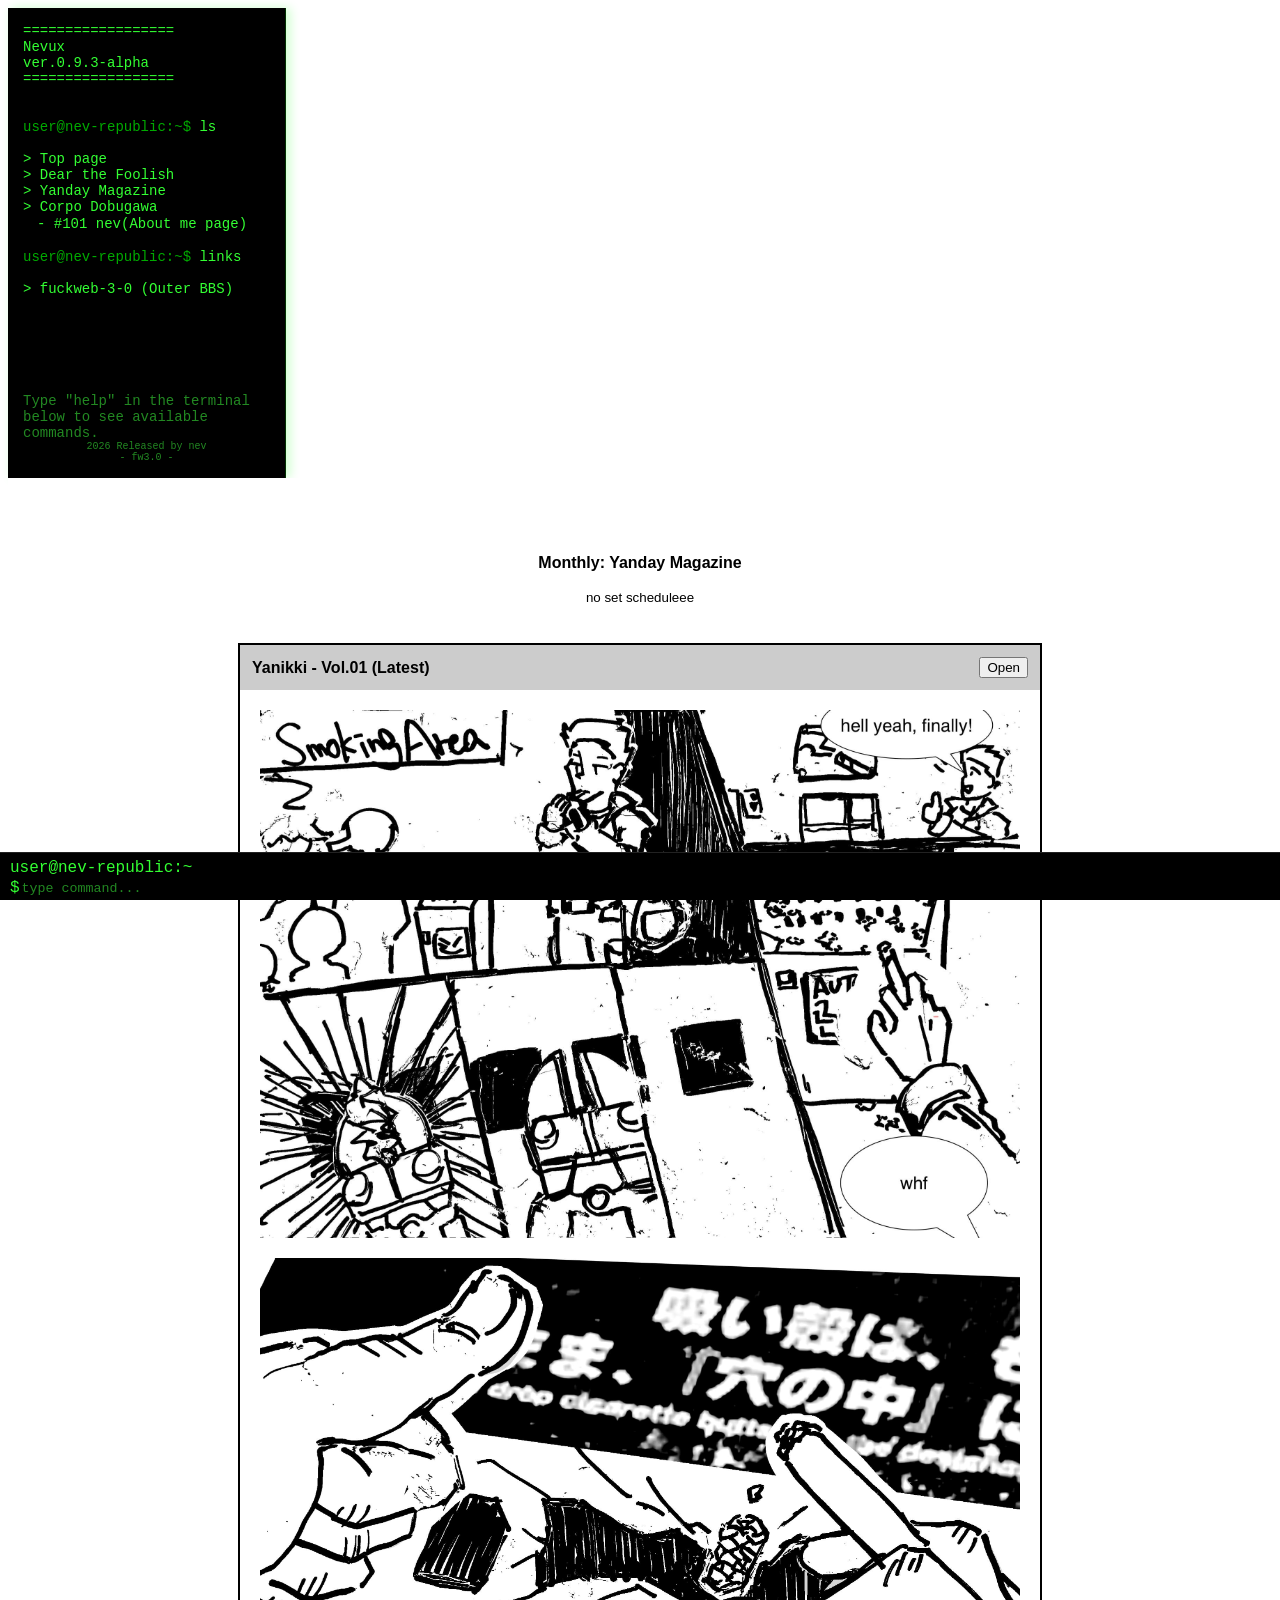
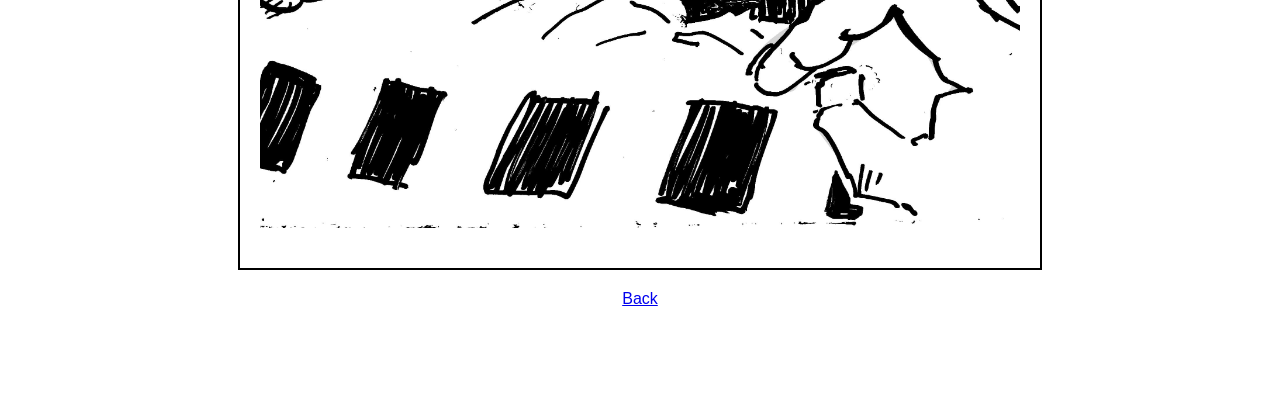
<file: comic.html>
<!DOCTYPE html PUBLIC "-//W3C//DTD HTML 3.2//EN">
<html>
  <meta charset="UTF-8" />
  <meta name="viewport" content="width=device-width, initial-scale=1.0" />
  <head>
    <title>NEV's Republic | Comics</title>
    <link rel="icon" href="end-cig.png" type="image/x-icon" />
    <link rel="stylesheet" href="terminal.css" />
    <style>
      .content {
        text-align: center;
        padding: 40px 20px 60px;
        font-family: Arial, Helvetica;
        background: #fff;
      }

      .article-container {
        text-align: left;
        max-width: 800px;
        margin: 20px auto;
        border: 2px solid #000;
        background: #fff;
      }

      .article-header {
        background: #ccc;
        padding: 12px;
        font-weight: bold;
        display: flex;
        justify-content: space-between;
        align-items: center;
      }

      .article-content {
        padding: 20px;
        display: none;
        text-align: center;
      }

      .article-content img {
        max-width: 100%;
        height: auto;
        display: block;
        margin: 0 auto 20px;
      }

      button {
        cursor: pointer;
      }
    </style>
    <script>
      function toggleImages(id, imageFiles) {
        const container = document.getElementById(id);
        if (container.style.display === "block") {
          container.style.display = "none";
          container.innerHTML = "";
          return;
        }
        container.innerHTML = "";
        imageFiles.forEach(function (file) {
          const img = document.createElement("img");
          img.src = file;
          container.appendChild(img);
        });
        container.style.display = "block";
      }
      window.addEventListener("DOMContentLoaded", function () {
        const firstArticle = document.querySelector(
          ".article-container button",
        );
        if (firstArticle) {
          firstArticle.click();
        }
      });
    </script>
  </head>

  <body>
    <div class="mobile-header">
      =================================<br />
      Nevux ver.0.9.3-alpha<br />
      =================================
    </div>

    <div class="layout">
      <div class="sidebar">
        <div>
          ==================<br />
          Nevux <br />
          ver.0.9.3-alpha<br />
          ==================<br />
        </div>

        <br /><br />

        <div><span class="prompt">user@nev-republic:~$</span> ls</div>
        <br />

        <div>> <a href="index.html">Top page</a></div>
        <div>> <a href="fools.html">Dear the Foolish</a></div>
        <div>> <a href="comic.html">Yanday Magazine</a></div>
        <div>
          > Corpo Dobugawa<br />
          <a href="room_101.html">　- #101 nev(About me page)</a>
        </div>

        <br />
        <div><span class="prompt">user@nev-republic:~$</span> links</div>
        <br />
        <div>
          >
          <a href="http://fuckweb-3-0.duckdns.org/">fuckweb-3-0 (Outer BBS)</a>
        </div>

        <br />
        <br />
        <br />
        <br />
        <br />

        <div id="terminal-guide">
          Type "help" in the terminal below to see available commands.
        </div>

        <div class="sidebar-footer">
          <div style="text-align: center">
            <small>2026 Released by nev</small><br />
            <small>- fw3.0 -</small>
          </div>
        </div>
      </div>

      <div class="main-area">
        <div class="main-inner">
          <div class="vhs-frame">
            <div class="vhs-content vhs-effect">
              <div class="content">
                <br /><br />
                <b>Monthly: Yanday Magazine</b>
                <br /><br />
                <small>no set scheduleee</small>
                <br /><br />

                <div class="article-container">
                  <div class="article-header">
                    <span>Yanikki - Vol.01 (Latest)</span>
                    <button
                      onclick="
                        toggleImages('article1', [
                          'yanikki_vol1_01.jpg',
                          'yanikki_vol1_02.jpg',
                        ])
                      "
                    >
                      Open
                    </button>
                  </div>
                  <div id="article1" class="article-content"></div>
                </div>

                <!-- <div class="article-container">
                      <div class="article-header">
                        <span>Yanikki - Vol.01</span>
                        <button onclick="toggleImages('article2', [
                          'yanikki_vol1_01.jpg',
                          'yanikki_vol1_02.jpg'
                        ])">
                          Open
                        </button>
                      </div>
                      <div id="article2" class="article-content"></div>
                    </div> -->

                <div style="text-align: center">
                  <a href="index.html">Back</a>
                  <br />
                  <br />
                </div>
              </div>
            </div>
          </div>
        </div>
      </div>
    </div>

    <div class="terminal-footer">
      <div class="terminal-line">user@nev-republic:~</div>

      <div class="input-line">
        $
        <input
          type="text"
          class="terminal-input"
          id="cmd"
          placeholder="type command..."
        />
      </div>
    </div>

    <div class="mobile-footer">
      <span onclick="history.back()">[back]</span>
      <span onclick="location.href = 'index.html'">[home]</span>
      <span onclick="history.forward()">[next]</span>
    </div>

    <script src="terminal.js"></script>
  </body>
</html>
</file>
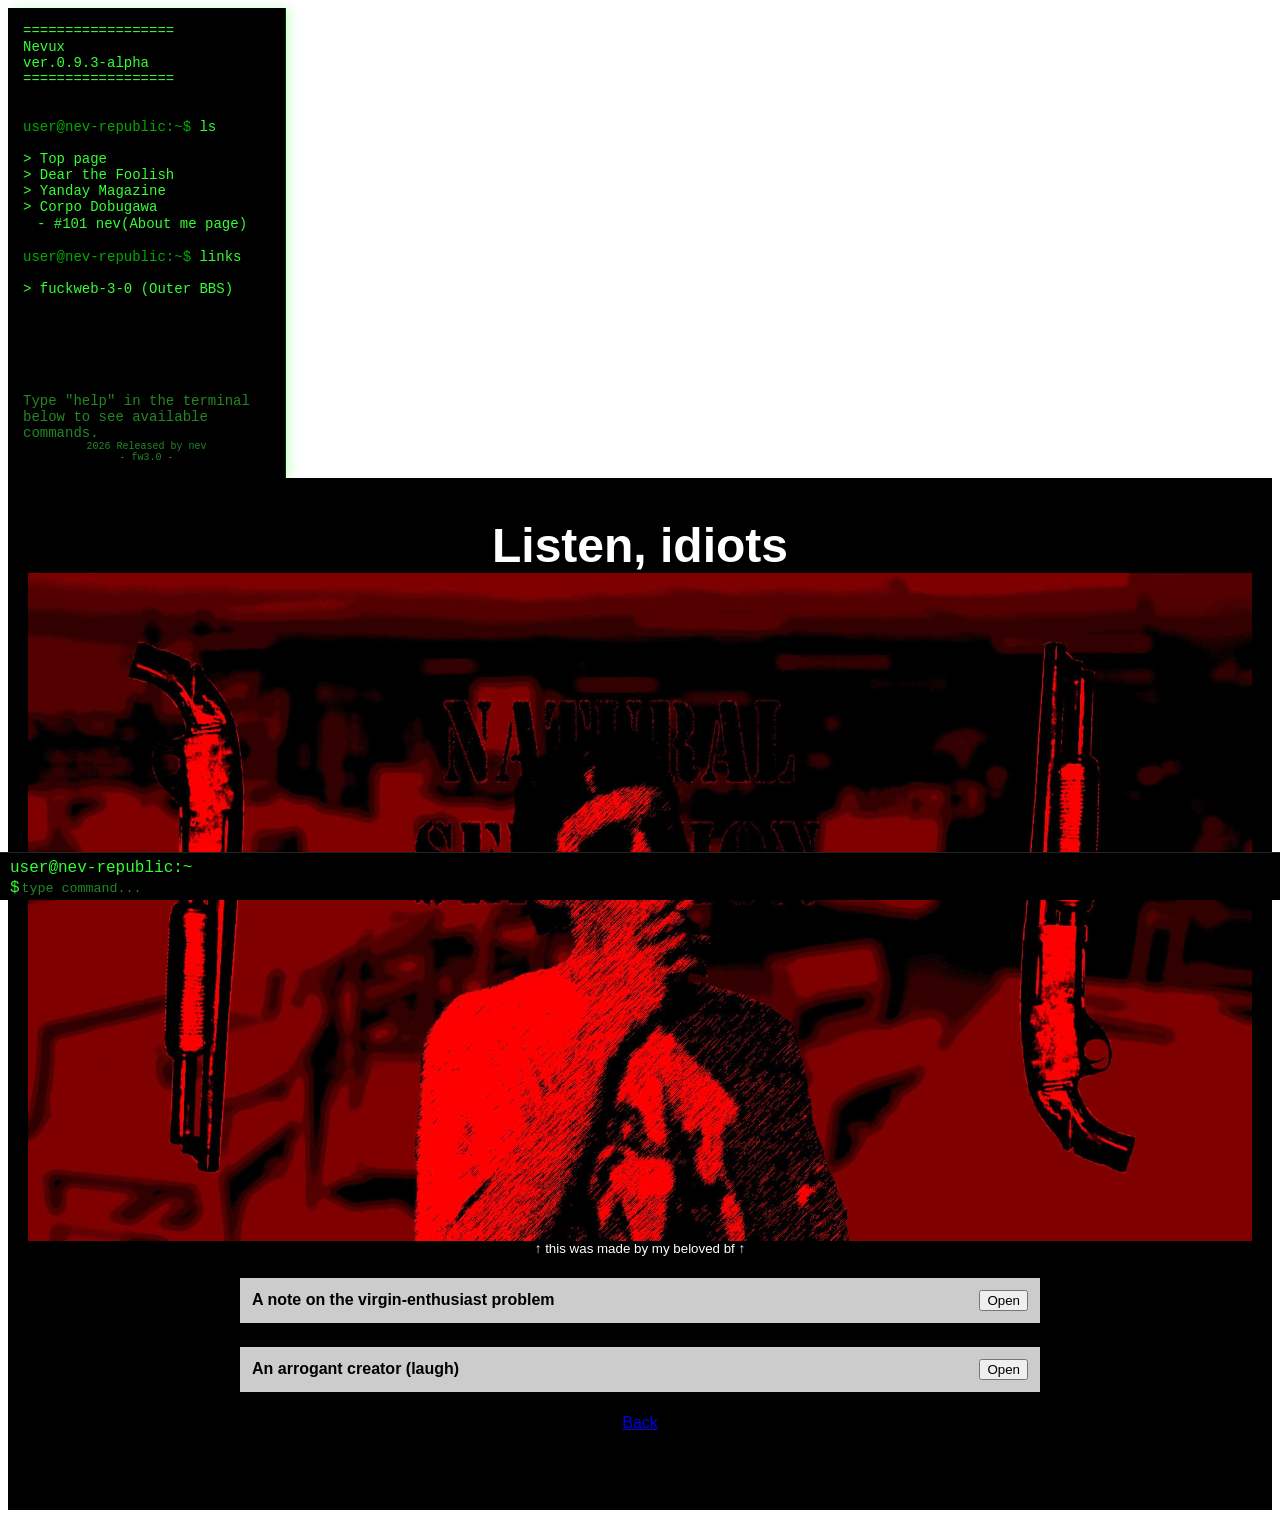
<file: fools.html>
<!DOCTYPE html PUBLIC "-//W3C//DTD HTML 3.2//EN">
<html>
  <meta charset="UTF-8" />
  <meta name="viewport" content="width=device-width, initial-scale=1.0" />
  <head>
    <title>NEV's Republic | Blog</title>
    <link rel="icon" href="end-cig.png" type="image/x-icon" />
    <link rel="stylesheet" href="terminal.css" />
    <style>
      .content {
        background-color: #000;
        text-align: center;
        padding: 40px 20px 60px;
        font-family: Arial, Helvetica;
        color: white;
      }

      .article-container {
        text-align: left;
        max-width: 800px;
        margin: 20px auto;
        border: 2px solid #000;
        background: #fff;
        color: black;
      }

      .article-header {
        background: #ccc;
        padding: 12px;
        font-weight: bold;
        display: flex;
        justify-content: space-between;
        align-items: center;
        color: black;
      }

      .article-content {
        padding: 20px;
        display: none;
        color: black;
      }

      .article-text {
        line-height: 1.8;
        font-size: 16px;
        color: black;
      }

      .article-text p {
        margin-bottom: 1.2em;
        color: black;
      }

      button {
        cursor: pointer;
        color: black;
      }
    </style>
    <script>
      function toggleArticle(id, file) {
        const container = document.getElementById(id);

        if (container.style.display === "block") {
          container.style.display = "none";
          container.innerHTML = "";
          return;
        }

        fetch(file)
          .then(function (response) {
            return response.text();
          })
          .then(function (data) {
            container.innerHTML = data;
            container.style.display = "block";
          })
          .catch(function (error) {
            container.innerHTML = "Failed to load article.";
            container.style.display = "block";
          });
      }
    </script>
  </head>

  <body>
    <div class="mobile-header">
      =================================<br />
      Nevux ver.0.9.3-alpha<br />
      =================================
    </div>

    <div class="layout">
      <div class="sidebar">
        <div>
          ==================<br />
          Nevux <br />
          ver.0.9.3-alpha<br />
          ==================<br />
        </div>

        <br /><br />

        <div><span class="prompt">user@nev-republic:~$</span> ls</div>
        <br />

        <div>> <a href="index.html">Top page</a></div>
        <div>> <a href="fools.html">Dear the Foolish</a></div>
        <div>> <a href="comic.html">Yanday Magazine</a></div>
        <div>
          > Corpo Dobugawa<br />
          <a href="room_101.html">　- #101 nev(About me page)</a>
        </div>

        <br />
        <div><span class="prompt">user@nev-republic:~$</span> links</div>
        <br />
        <div>
          >
          <a href="http://fuckweb-3-0.duckdns.org/">fuckweb-3-0 (Outer BBS)</a>
        </div>

        <br />
        <br />
        <br />
        <br />
        <br />

        <div id="terminal-guide">
          Type "help" in the terminal below to see available commands.
        </div>

        <div class="sidebar-footer">
          <div style="text-align: center">
            <small>2026 Released by nev</small><br />
            <small>- fw3.0 -</small>
          </div>
        </div>
      </div>

      <div class="main-area">
        <div class="main-inner">
          <div class="vhs-frame">
            <div class="vhs-content vhs-effect">
              <div class="content">
                <font size="10"><b>Listen, idiots</b></font>
                <img src="tcc.jpg" width="100%" /><br />
                <small>↑ this was made by my beloved bf ↑</small>

                <!-- Article 2 -->
                <div class="article-container">
                  <div class="article-header">
                    <span>A note on the virgin-enthusiast problem</span>
                    <button
                      onclick="toggleArticle('article2', 'journal_02.html')"
                    >
                      Open
                    </button>
                  </div>
                  <div id="article2" class="article-content"></div>
                </div>

                <!-- Article 1 -->
                <div class="article-container">
                  <div class="article-header">
                    <span>An arrogant creator (laugh)</span>
                    <button
                      onclick="toggleArticle('article1', 'journal_01.html')"
                    >
                      Open
                    </button>
                  </div>
                  <div id="article1" class="article-content"></div>
                </div>
                <div style="text-align: center">
                  <a href="index.html">Back</a>
                  <br />
                  <br />
                </div>
              </div>
            </div>
          </div>
        </div>
      </div>
    </div>

    <div class="terminal-footer">
      <div class="terminal-line">user@nev-republic:~</div>

      <div class="input-line">
        $
        <input
          type="text"
          class="terminal-input"
          id="cmd"
          placeholder="type command..."
        />
      </div>
    </div>

    <div class="mobile-footer">
      <span onclick="history.back()">[back]</span>
      <span onclick="location.href = 'index.html'">[home]</span>
      <span onclick="history.forward()">[next]</span>
    </div>

    <script src="terminal.js"></script>
  </body>
</html>
</file>
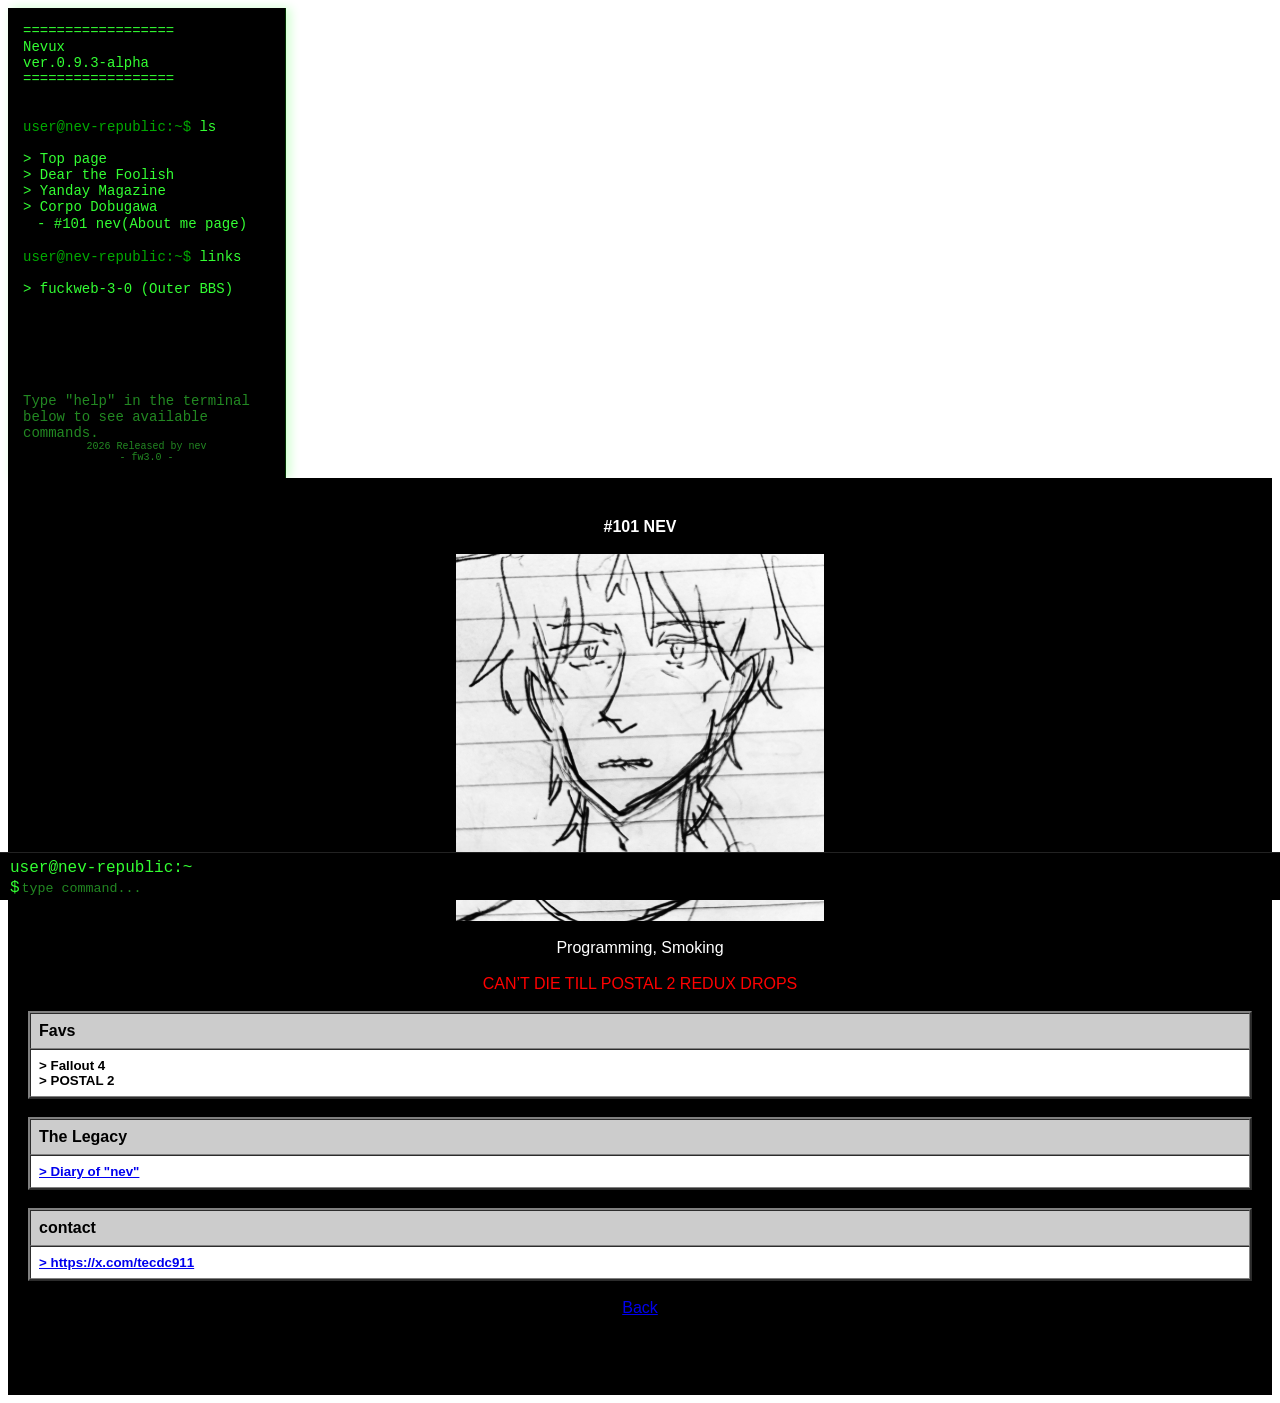
<file: room_101.html>
<!DOCTYPE html PUBLIC "-//W3C//DTD HTML 3.2//EN">
<html>
  <meta charset="UTF-8" />
  <meta name="viewport" content="width=device-width, initial-scale=1.0" />
  <head>
    <title>NEV's Republic | #101 NEV</title>
    <link rel="icon" href="end-cig.png" type="image/x-icon" />
    <link rel="stylesheet" href="terminal.css" />
    <style>
      .content {
        background-color: black;
        text-align: center;
        padding: 40px 20px 60px;
        font-family: Arial, Helvetica;
      }
    </style>
  </head>

  <body>
    <div class="mobile-header">
      =================================<br />
      Nevux ver.0.9.3-alpha<br />
      =================================
    </div>

    <div class="layout">
      <div class="sidebar">
        <div>
          ==================<br />
          Nevux <br />
          ver.0.9.3-alpha<br />
          ==================<br />
        </div>

        <br /><br />

        <div><span class="prompt">user@nev-republic:~$</span> ls</div>
        <br />

        <div>> <a href="index.html">Top page</a></div>
        <div>> <a href="fools.html">Dear the Foolish</a></div>
        <div>> <a href="comic.html">Yanday Magazine</a></div>
        <div>
          > Corpo Dobugawa<br />
          <a href="room_101.html">　- #101 nev(About me page)</a>
        </div>

        <br />
        <div><span class="prompt">user@nev-republic:~$</span> links</div>
        <br />
        <div>
          >
          <a href="http://fuckweb-3-0.duckdns.org/">fuckweb-3-0 (Outer BBS)</a>
        </div>

        <br />
        <br />
        <br />
        <br />
        <br />

        <div id="terminal-guide">
          Type "help" in the terminal below to see available commands.
        </div>

        <div class="sidebar-footer">
          <div style="text-align: center">
            <small>2026 Released by nev</small><br />
            <small>- fw3.0 -</small>
          </div>
        </div>
      </div>

      <div class="main-area">
        <div class="main-inner">
          <div class="vhs-frame">
            <div class="vhs-content vhs-effect">
              <div class="content">
                <font color="white">
                  <b>#101 NEV</b>
                </font>
                <br /><br />

                <img src="IMG_4895.jpg" width="30%" />

                <br /><br />
                <font color="white"> Programming, Smoking</font>
                <br />
                <br />
                <font color="red"> CAN’T DIE TILL POSTAL 2 REDUX DROPS </font>
                <br />
                <br />

                <table
                  width="100%"
                  border="2"
                  cellpadding="8"
                  cellspacing="0"
                  bgcolor="#FFFFFF"
                >
                  <tr bgcolor="#CCCCCC">
                    <td>
                      <b>Favs</b>
                    </td>
                  </tr>
                  <tr>
                    <td>
                      <small>
                        <b>
                          > Fallout 4<br />
                          > POSTAL 2
                        </b>
                      </small>
                    </td>
                  </tr>
                </table>
                <br />
                <table
                  width="100%"
                  border="2"
                  cellpadding="8"
                  cellspacing="0"
                  bgcolor="#FFFFFF"
                >
                  <tr bgcolor="#CCCCCC">
                    <td>
                      <b>The Legacy</b>
                    </td>
                  </tr>
                  <tr>
                    <td>
                      <b>
                        <a href="nev_diary.html">
                          <small> > Diary of "nev"</small>
                        </a>
                      </b>
                    </td>
                  </tr>
                </table>

                <br />

                <table
                  width="100%"
                  border="2"
                  cellpadding="8"
                  cellspacing="0"
                  bgcolor="#FFFFFF"
                >
                  <tr bgcolor="#CCCCCC">
                    <td>
                      <b>contact</b>
                    </td>
                  </tr>
                  <tr>
                    <td>
                      <b>
                        <a href="https://x.com/tecdc911" target="_blank">
                          <small> > https://x.com/tecdc911</small>
                        </a>
                      </b>
                    </td>
                  </tr>
                </table>
                <br />
                <div style="text-align: center">
                  <a href="index.html">Back</a>
                  <br />
                  <br />
                </div>
              </div>
            </div>
          </div>
        </div>
      </div>
    </div>

    <div class="terminal-footer">
      <div class="terminal-line">user@nev-republic:~</div>

      <div class="input-line">
        $
        <input
          type="text"
          class="terminal-input"
          id="cmd"
          placeholder="type command..."
        />
      </div>
    </div>

    <div class="mobile-footer">
      <span onclick="history.back()">[back]</span>
      <span onclick="location.href = 'index.html'">[home]</span>
      <span onclick="history.forward()">[next]</span>
    </div>

    <script src="terminal.js"></script>
  </body>
</html>
</file>
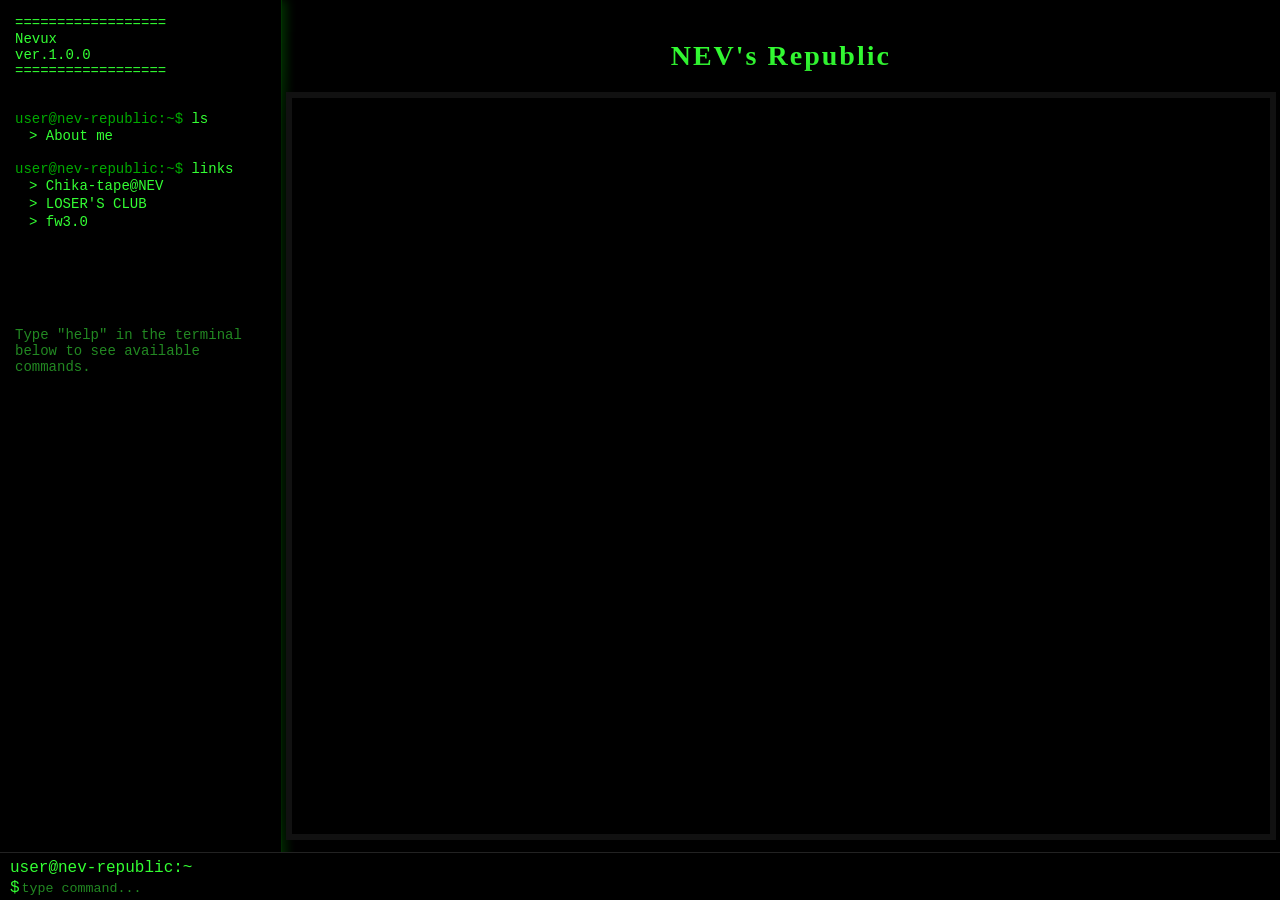
<file: template.html>
<!DOCTYPE html PUBLIC "-//W3C//DTD HTML 3.2//EN">
<html>
  <meta charset="UTF-8" />
  <meta name="viewport" content="width=device-width, initial-scale=1.0" />
  <head>
    <title>NEV's Republic</title>
    <link rel="icon" href="img/icon.png" type="image/x-icon" />
    <link rel="stylesheet" href="terminal.css" />
    <link rel="stylesheet" href="main.css" />

    <style></style>
  </head>

  <body>
    <div class="mobile-header">
      =================================<br />
      Nevux ver.0.9.3-alpha<br />
      =================================
    </div>

    <div class="layout">
      <div class="sidebar">
        <div>
          ==================<br />
          Nevux <br />
          ver.1.0.0<br />
          ==================<br />
        </div>

        <br /><br />

        <div><span class="prompt">user@nev-republic:~$</span> ls</div>
        <div><a href="room_101.html">　> About me</a></div>

        <br />
        <div><span class="prompt">user@nev-republic:~$</span> links</div>
        <div>
          <a href="forum\index.php">　> Chika-tape@NEV</a>
          <br />
          <a href="https://discord.gg/QyPCNgbJ">　> LOSER'S CLUB</a>
          <br />
          <a href="http://fuckweb-3-0.duckdns.org/">　> fw3.0</a>
        </div>

        <br />
        <br />
        <br />
        <br />
        <br />

        <div id="terminal-guide">
          Type "help" in the terminal below to see available commands.
        </div>

        <div class="sidebar-footer">
          <div style="text-align: center">
            <small>2026 Released by nev</small><br />
            <small>- fw3.0 -</small>
          </div>
        </div>
      </div>

      <div class="main-area">
        <div class="main-inner">
          <div class="site-title">NEV's Republic</div>

          <div class="vhs-frame">
            <div class="vhs-content vhs-effect">
              <div class="content"></div>
            </div>
          </div>
        </div>
      </div>
    </div>

    <div class="terminal-footer">
      <div class="terminal-line">user@nev-republic:~</div>

      <div class="input-line">
        $
        <input
          type="text"
          class="terminal-input"
          id="cmd"
          placeholder="type command..."
        />
      </div>
    </div>

    <div class="mobile-footer">
      <span onclick="history.back()">[back]</span>
      <span onclick="location.href = 'index.html'">[home]</span>
      <span onclick="history.forward()">[next]</span>
    </div>

    <script src="terminal.js"></script>
  </body>
</html>
</file>
<file: terminal.css>
:root {
  --footer-height: 48px;
}

.sidebar {
  width: 22%;
  min-width: 180px;
  max-width: 320px;
  background: #000;
  color: #33ff33;
  padding: 15px;
  font-family: "Courier New", monospace;
  font-size: 14px;
  box-sizing: border-box;
  border-right: 1px solid rgba(0, 255, 0, 0.2);
  box-shadow: 4px 0 10px rgba(0, 255, 0, 0.2);

  display: flex;
  flex-direction: column;
}

.sidebar a {
  color: #33ff33;
  text-decoration: none;
}

.sidebar a:hover {
  text-decoration: underline;
}

.prompt {
  color: #00aa00;
}

.sidebar-footer {
  margin-top: auto;
  font-size: 12px;
  color: #228822;
}

.mobile-header {
  display: none;
  position: fixed;
  top: 0;
  left: 0;
  width: 100%;
  background: black;
  color: #33ff33;
  font-family: "Courier New", monospace;
  border-bottom: 1px solid #222;
  padding: 6px 10px;
  box-sizing: border-box;
  z-index: 20;
}

.mobile-footer {
  display: none;
  position: fixed;
  bottom: 0;
  left: 0;
  width: 100%;
  background: black;
  color: #33ff33;
  font-family: "Courier New", monospace;
  border-top: 1px solid #222;
  padding: 6px 10px;
  box-sizing: border-box;
  z-index: 20;
  text-align: center;
}

.mobile-footer span {
  margin: 0 10px;
  cursor: pointer;
}

.terminal-footer {
  position: fixed;
  bottom: 0;
  left: 0;
  width: 100%;
  height: var(--footer-height);
  background: black;
  color: #33ff33;
  font-family: "Courier New", monospace;
  padding: 6px 10px;
  box-sizing: border-box;
  border-top: 1px solid #222;
  z-index: 10;
}

.terminal-line {
  line-height: 1.2;
}

.terminal-input {
  display: block;
  width: 100%;
  margin-top: 2px;
  background: black;
  border: none;
  color: #33ff33;
  outline: none;
  font-family: inherit;
}

.input-line {
  display: flex;
  align-items: center;
}

.terminal-input {
  flex: 1;
}

.terminal-input::placeholder {
  color: #228822;
}

#terminal-guide {
  color: #228822;
  font-family: "Courier New", monospace;
  white-space: pre-line;
}

@media (max-width: 768px) {
  .sidebar {
    display: none;
  }

  .terminal-footer {
    display: none;
  }

  .mobile-header {
    display: block;
  }

  .mobile-footer {
    display: block;
  }
}
</file>
<file: main.css>
html,
body {
  margin: 0;
  padding: 0;
  height: 100%;
  background: black;
  display: flex;
  flex-direction: column;
  height: 100vh;
}

.main-area {
  height: 100%;
  display: flex;
  flex: 1;
  min-width: 0;
  justify-content: center;
  align-items: center;
}

.main-inner {
  width: 100%;
  height: 100%;
  min-height: 0;
  padding: 30px 10px 60px;
  position: relative;
  box-sizing: border-box;
  display: flex;
  flex-direction: column;
  justify-content: center;
  align-items: center;
  justify-content: flex-start;
}

.site-title {
  position: static;
  margin-bottom: 10px;
  padding: 10px 20px;
  color: #33ff33;
  font-size: 28px;
  font-weight: bold;
  letter-spacing: 2px;
}

.layout {
  height: 100%;
  display: flex;
  flex: 1;
  min-height: 0;
  height: calc(100vh - var(--footer-height));
}

.vhs-frame {
  aspect-ratio: 4 / 3;
  width: min(100%, calc((100vh - 48px) * 4 / 3));
  max-height: 100%;
  height: 100%;
  overflow-y: auto;
  position: relative;
  background: black;
  border: 6px solid #111;
  box-shadow: 0 0 40px rgba(0, 0, 0, 0.8);
}

.vhs-content {
  position: relative;
  width: 100%;
  height: 100%;
  background-repeat: no-repeat;
  background-size: 100% 100%;
}

.content {
  flex: 1;
  overflow-y: auto;
  padding: 40px 20px 60px;
  font-family: Arial, Helvetica;
}

@media (max-width: 768px) {
  .layout {
    height: 100vh;
  }

  .main-area {
    width: 100%;
  }

  .main-inner {
    padding: 80px 10px 60px;
  }

  .vhs-frame {
    width: 100%;
  }
}
</file>
